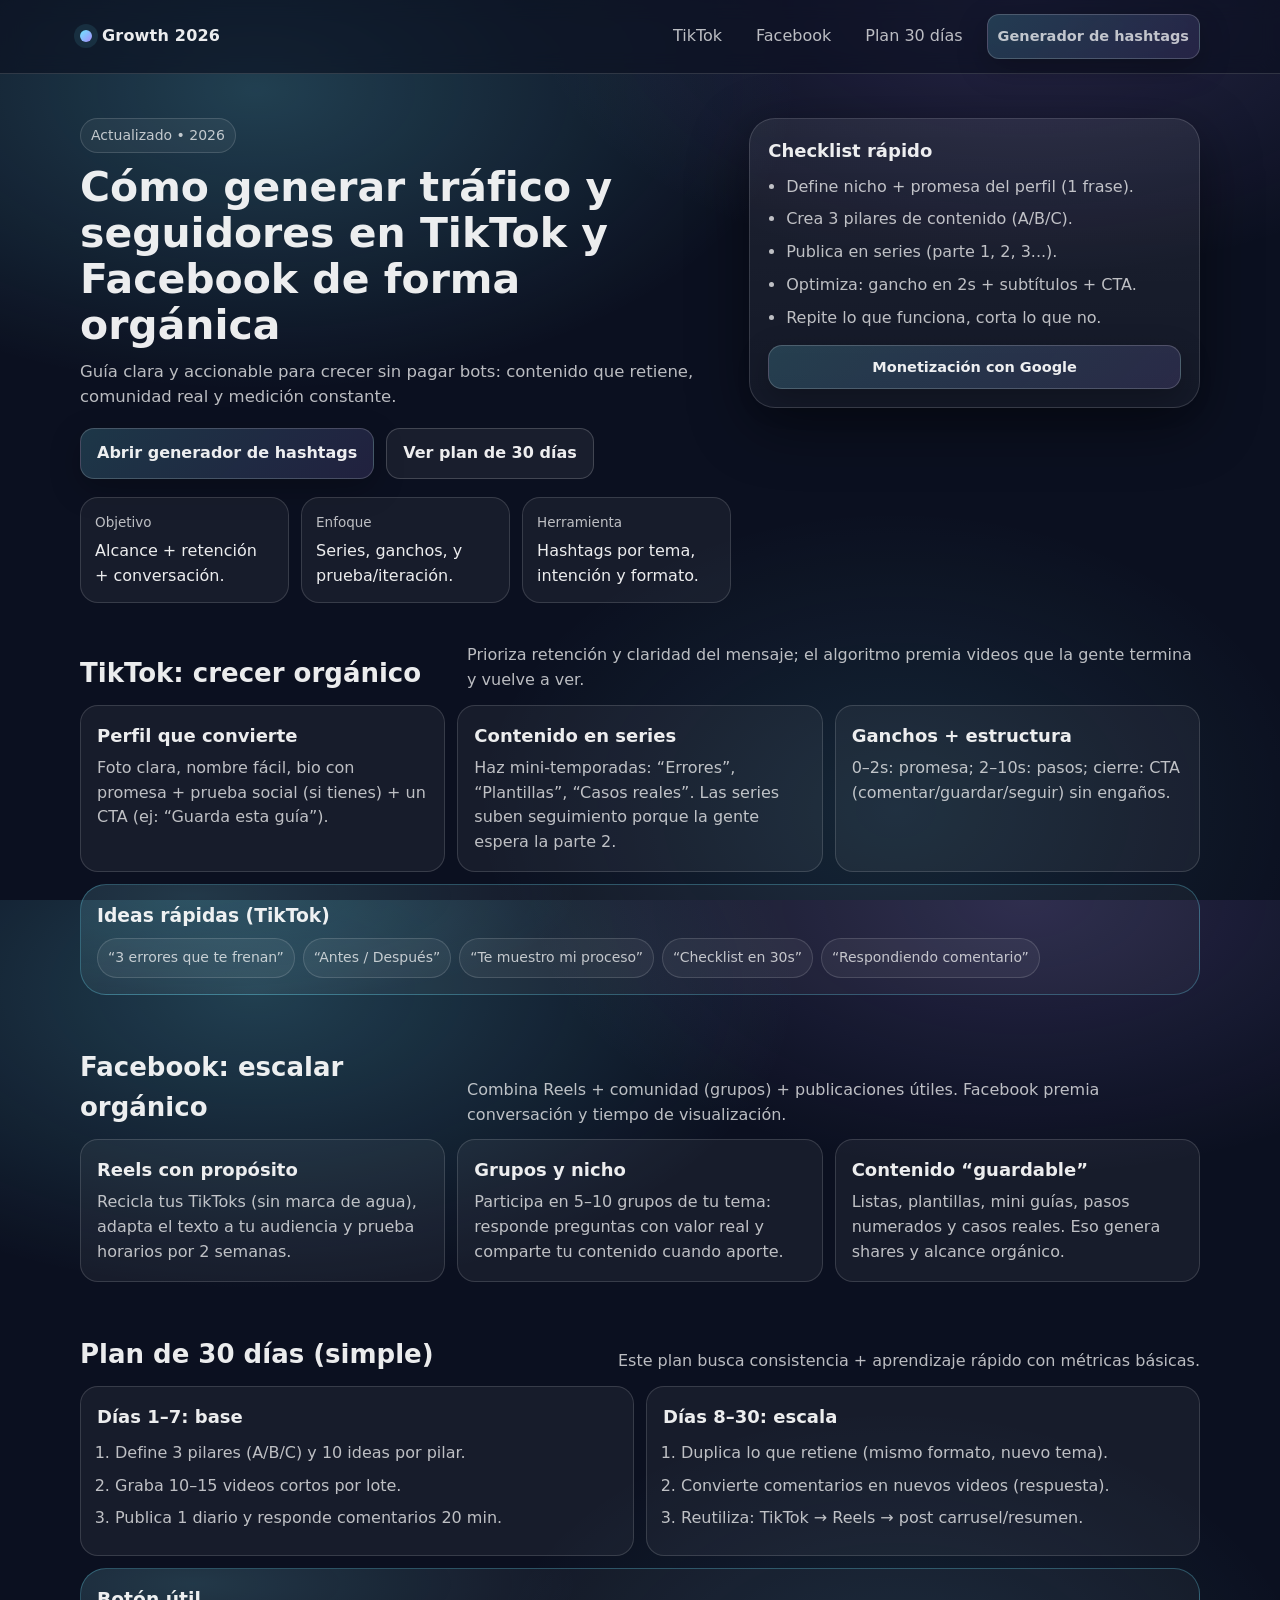
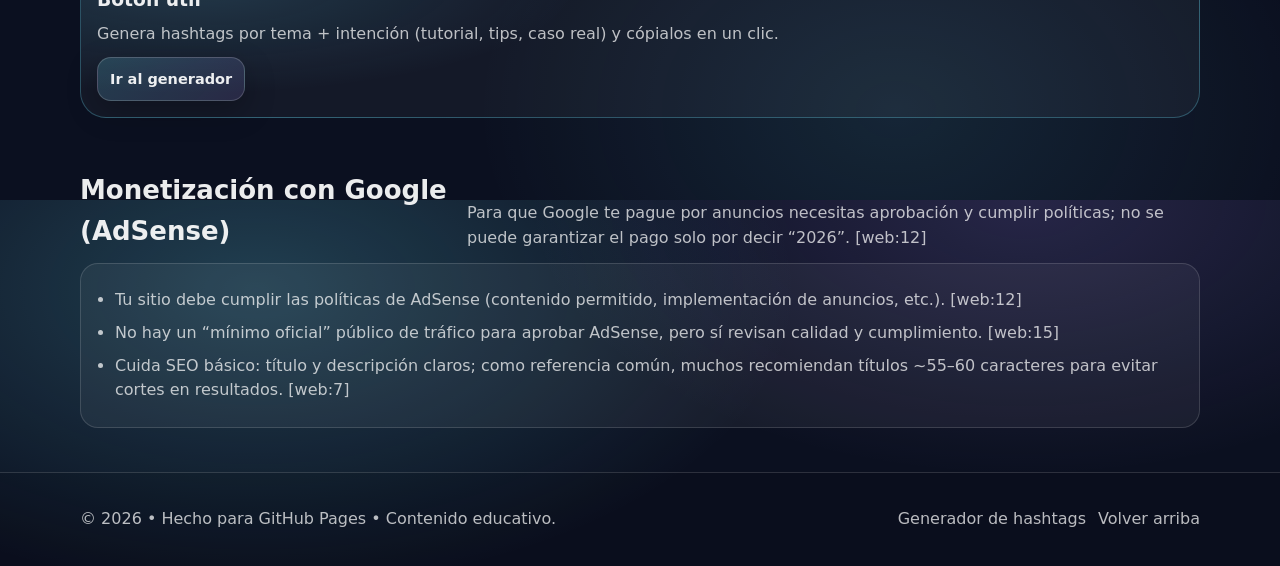
<file: index.html>
<!doctype html>
<html lang="es-CO">
<head>
  <meta charset="utf-8" />
  <meta name="viewport" content="width=device-width, initial-scale=1" />

  <title>Guía 2026: Crecer orgánico en TikTok y Facebook | Tráfico y seguidores</title>
  <meta name="description" content="Estrategias orgánicas 2026 para crecer en TikTok y Facebook: contenido, consistencia, comunidad y análisis. Incluye generador de hashtags." />
  <link rel="canonical" href="https://TUUSUARIO.github.io/TUREPO/" />

  <meta name="robots" content="index,follow" />

  <!-- Open Graph -->
  <meta property="og:title" content="Guía 2026: Crecer orgánico en TikTok y Facebook" />
  <meta property="og:description" content="Estrategias prácticas + generador de hashtags para escalar orgánicamente." />
  <meta property="og:type" content="website" />
  <meta property="og:url" content="https://TUUSUARIO.github.io/TUREPO/" />

  <!-- (Cuando te aprueben AdSense, Google te dará un snippet; pégalo aquí) -->
  <!-- <meta name="google-adsense-account" content="ca-pub-XXXXXXXXXXXXXXXX"> -->

  <link rel="stylesheet" href="styles.css" />

  <script type="application/ld+json">
  {
    "@context": "https://schema.org",
    "@type": "WebSite",
    "name": "Guía 2026: TikTok y Facebook Orgánico",
    "url": "https://TUUSUARIO.github.io/TUREPO/",
    "inLanguage": "es-CO"
  }
  </script>
</head>

<body>
  <a class="skip-link" href="#contenido">Saltar al contenido</a>

  <header class="site-header">
    <div class="container header-inner">
      <a class="brand" href="./" aria-label="Ir al inicio">
        <span class="logo-dot" aria-hidden="true"></span>
        <span>Growth 2026</span>
      </a>

      <button class="nav-toggle" id="navToggle" aria-controls="nav" aria-expanded="false">
        Menú
      </button>

      <nav class="nav" id="nav">
        <a href="#tiktok">TikTok</a>
        <a href="#facebook">Facebook</a>
        <a href="#plan">Plan 30 días</a>
        <a class="btn btn-small" href="hashtags.html">Generador de hashtags</a>
      </nav>
    </div>
  </header>

  <main id="contenido">
    <section class="hero">
      <div class="container hero-grid">
        <div>
          <p class="badge">Actualizado • 2026</p>
          <h1>Cómo generar tráfico y seguidores en TikTok y Facebook de forma orgánica</h1>
          <p class="lead">
            Guía clara y accionable para crecer sin pagar bots: contenido que retiene, comunidad real y medición constante.
          </p>

          <div class="cta-row">
            <a class="btn" href="hashtags.html">Abrir generador de hashtags</a>
            <a class="btn btn-ghost" href="#plan">Ver plan de 30 días</a>
          </div>

          <div class="mini-cards">
            <div class="mini-card">
              <p class="mini-title">Objetivo</p>
              <p class="mini-text">Alcance + retención + conversación.</p>
            </div>
            <div class="mini-card">
              <p class="mini-title">Enfoque</p>
              <p class="mini-text">Series, ganchos, y prueba/iteración.</p>
            </div>
            <div class="mini-card">
              <p class="mini-title">Herramienta</p>
              <p class="mini-text">Hashtags por tema, intención y formato.</p>
            </div>
          </div>
        </div>

        <aside class="hero-aside" aria-label="Checklist rápido">
          <h2 class="aside-title">Checklist rápido</h2>
          <ul class="checklist">
            <li>Define nicho + promesa del perfil (1 frase).</li>
            <li>Crea 3 pilares de contenido (A/B/C).</li>
            <li>Publica en series (parte 1, 2, 3...).</li>
            <li>Optimiza: gancho en 2s + subtítulos + CTA.</li>
            <li>Repite lo que funciona, corta lo que no.</li>
          </ul>

          <a class="btn btn-block btn-small" href="#ads">Monetización con Google</a>
        </aside>
      </div>
    </section>

    <section class="section" id="tiktok">
      <div class="container">
        <div class="section-head">
          <h2>TikTok: crecer orgánico</h2>
          <p>Prioriza retención y claridad del mensaje; el algoritmo premia videos que la gente termina y vuelve a ver.</p>
        </div>

        <div class="grid-3">
          <article class="card">
            <h3>Perfil que convierte</h3>
            <p>Foto clara, nombre fácil, bio con promesa + prueba social (si tienes) + un CTA (ej: “Guarda esta guía”).</p>
          </article>

          <article class="card">
            <h3>Contenido en series</h3>
            <p>Haz mini-temporadas: “Errores”, “Plantillas”, “Casos reales”. Las series suben seguimiento porque la gente espera la parte 2.</p>
          </article>

          <article class="card">
            <h3>Ganchos + estructura</h3>
            <p>0–2s: promesa; 2–10s: pasos; cierre: CTA (comentar/guardar/seguir) sin engaños.</p>
          </article>
        </div>

        <div class="callout">
          <h3>Ideas rápidas (TikTok)</h3>
          <div class="chips">
            <span class="chip">“3 errores que te frenan”</span>
            <span class="chip">“Antes / Después”</span>
            <span class="chip">“Te muestro mi proceso”</span>
            <span class="chip">“Checklist en 30s”</span>
            <span class="chip">“Respondiendo comentario”</span>
          </div>
        </div>
      </div>
    </section>

    <section class="section" id="facebook">
      <div class="container">
        <div class="section-head">
          <h2>Facebook: escalar orgánico</h2>
          <p>Combina Reels + comunidad (grupos) + publicaciones útiles. Facebook premia conversación y tiempo de visualización.</p>
        </div>

        <div class="grid-3">
          <article class="card">
            <h3>Reels con propósito</h3>
            <p>Recicla tus TikToks (sin marca de agua), adapta el texto a tu audiencia y prueba horarios por 2 semanas.</p>
          </article>

          <article class="card">
            <h3>Grupos y nicho</h3>
            <p>Participa en 5–10 grupos de tu tema: responde preguntas con valor real y comparte tu contenido cuando aporte.</p>
          </article>

          <article class="card">
            <h3>Contenido “guardable”</h3>
            <p>Listas, plantillas, mini guías, pasos numerados y casos reales. Eso genera shares y alcance orgánico.</p>
          </article>
        </div>
      </div>
    </section>

    <section class="section" id="plan">
      <div class="container">
        <div class="section-head">
          <h2>Plan de 30 días (simple)</h2>
          <p>Este plan busca consistencia + aprendizaje rápido con métricas básicas.</p>
        </div>

        <div class="grid-2">
          <div class="card">
            <h3>Días 1–7: base</h3>
            <ol class="steps">
              <li>Define 3 pilares (A/B/C) y 10 ideas por pilar.</li>
              <li>Graba 10–15 videos cortos por lote.</li>
              <li>Publica 1 diario y responde comentarios 20 min.</li>
            </ol>
          </div>

          <div class="card">
            <h3>Días 8–30: escala</h3>
            <ol class="steps">
              <li>Duplica lo que retiene (mismo formato, nuevo tema).</li>
              <li>Convierte comentarios en nuevos videos (respuesta).</li>
              <li>Reutiliza: TikTok → Reels → post carrusel/resumen.</li>
            </ol>
          </div>
        </div>

        <div class="callout">
          <h3>Botón útil</h3>
          <p>Genera hashtags por tema + intención (tutorial, tips, caso real) y cópialos en un clic.</p>
          <a class="btn btn-small" href="hashtags.html">Ir al generador</a>
        </div>
      </div>
    </section>

    <section class="section" id="ads">
      <div class="container">
        <div class="section-head">
          <h2>Monetización con Google (AdSense)</h2>
          <p>Para que Google te pague por anuncios necesitas aprobación y cumplir políticas; no se puede garantizar el pago solo por decir “2026”. [web:12]</p>
        </div>

        <div class="card">
          <ul class="bullets">
            <li>Tu sitio debe cumplir las políticas de AdSense (contenido permitido, implementación de anuncios, etc.). [web:12]</li>
            <li>No hay un “mínimo oficial” público de tráfico para aprobar AdSense, pero sí revisan calidad y cumplimiento. [web:15]</li>
            <li>Cuida SEO básico: título y descripción claros; como referencia común, muchos recomiendan títulos ~55–60 caracteres para evitar cortes en resultados. [web:7]</li>
          </ul>
        </div>
      </div>
    </section>

    <footer class="site-footer">
      <div class="container footer-inner">
        <p>© 2026 • Hecho para GitHub Pages • Contenido educativo.</p>
        <div class="footer-links">
          <a href="hashtags.html">Generador de hashtags</a>
          <a href="#contenido">Volver arriba</a>
        </div>
      </div>
    </footer>
  </main>

  <script src="main.js" defer></script>
</body>
</html>
</file>
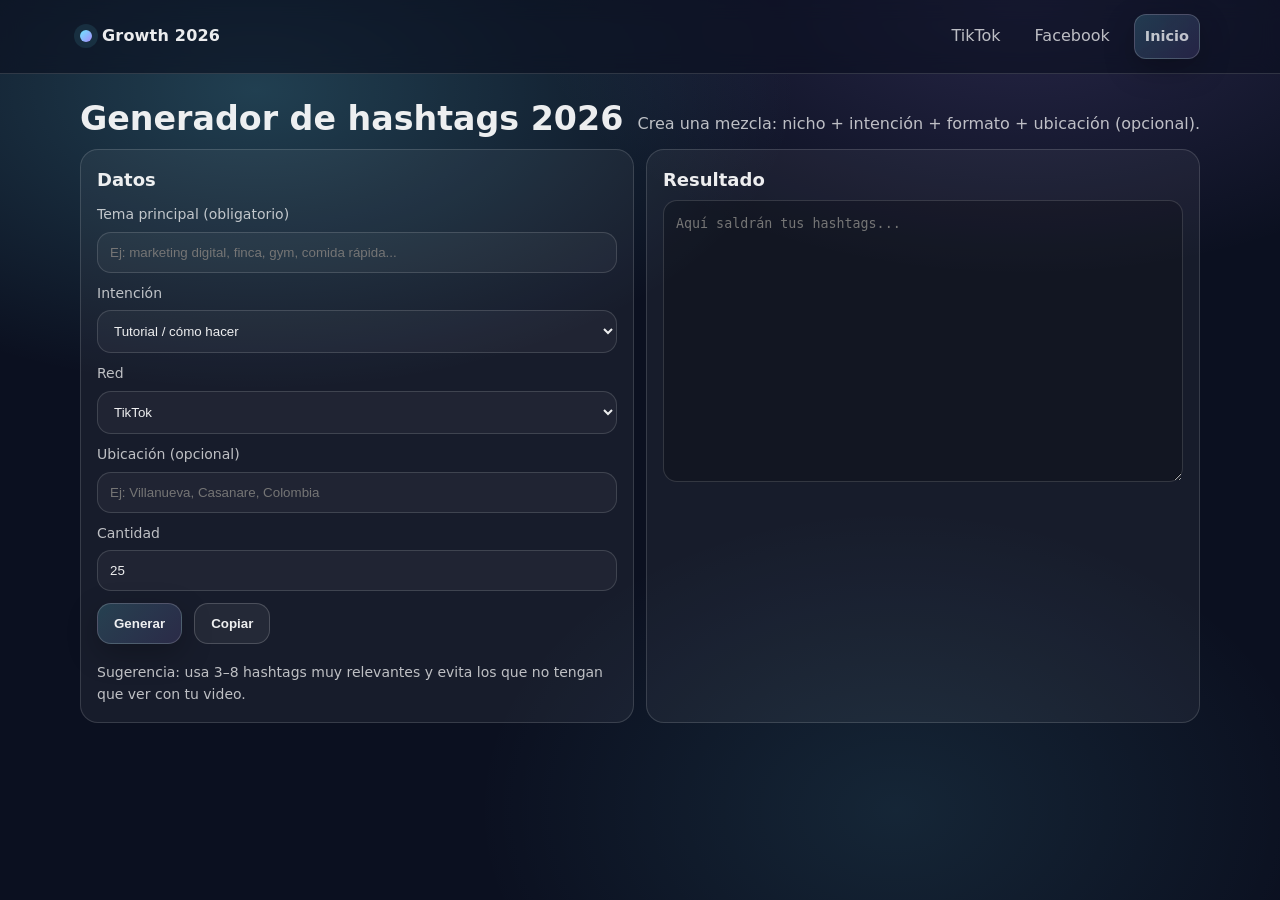
<file: hashtags..html>
<!doctype html>
<html lang="es-CO">
<head>
  <meta charset="utf-8" />
  <meta name="viewport" content="width=device-width, initial-scale=1" />

  <title>Generador de hashtags 2026 | TikTok + Facebook</title>
  <meta name="description" content="Genera hashtags por tema, intención y formato para TikTok y Facebook. Copia en 1 clic. 2026." />
  <link rel="canonical" href="https://TUUSUARIO.github.io/TUREPO/hashtags.html" />
  <meta name="robots" content="index,follow" />

  <meta property="og:title" content="Generador de hashtags 2026" />
  <meta property="og:description" content="Hashtags listos para copiar (TikTok y Facebook)." />
  <meta property="og:type" content="website" />
  <meta property="og:url" content="https://TUUSUARIO.github.io/TUREPO/hashtags.html" />

  <link rel="stylesheet" href="styles.css" />
</head>

<body>
  <header class="site-header">
    <div class="container header-inner">
      <a class="brand" href="./" aria-label="Volver a la página principal">
        <span class="logo-dot" aria-hidden="true"></span>
        <span>Growth 2026</span>
      </a>

      <nav class="nav" style="display:flex">
        <a href="./#tiktok">TikTok</a>
        <a href="./#facebook">Facebook</a>
        <a class="btn btn-small" href="./">Inicio</a>
      </nav>
    </div>
  </header>

  <main class="section">
    <div class="container">
      <div class="section-head">
        <h1 style="margin:0; font-size: clamp(26px, 2.6vw, 36px);">Generador de hashtags 2026</h1>
        <p style="margin:0; color: var(--muted);">Crea una mezcla: nicho + intención + formato + ubicación (opcional).</p>
      </div>

      <div class="grid-2">
        <section class="card" aria-label="Formulario">
          <h3>Datos</h3>

          <label class="field">
            <span class="field-label">Tema principal (obligatorio)</span>
            <input id="topic" class="input" type="text" placeholder="Ej: marketing digital, finca, gym, comida rápida..." />
          </label>

          <label class="field">
            <span class="field-label">Intención</span>
            <select id="intent" class="input">
              <option value="tutorial">Tutorial / cómo hacer</option>
              <option value="tips">Tips rápidos</option>
              <option value="errores">Errores comunes</option>
              <option value="caso">Caso real / resultados</option>
              <option value="ventas">Oferta / negocio</option>
            </select>
          </label>

          <label class="field">
            <span class="field-label">Red</span>
            <select id="network" class="input">
              <option value="tiktok">TikTok</option>
              <option value="facebook">Facebook</option>
              <option value="ambas">Ambas</option>
            </select>
          </label>

          <label class="field">
            <span class="field-label">Ubicación (opcional)</span>
            <input id="location" class="input" type="text" placeholder="Ej: Villanueva, Casanare, Colombia" />
          </label>

          <label class="field">
            <span class="field-label">Cantidad</span>
            <input id="count" class="input" type="number" min="10" max="40" value="25" />
          </label>

          <div class="cta-row" style="margin-top: 12px;">
            <button class="btn" id="generate">Generar</button>
            <button class="btn btn-ghost" id="copy" disabled>Copiar</button>
          </div>

          <p style="margin:12px 0 0; color: var(--muted); font-size: 14px;">
            Sugerencia: usa 3–8 hashtags muy relevantes y evita los que no tengan que ver con tu video.
          </p>
        </section>

        <section class="card" aria-label="Resultado">
          <h3>Resultado</h3>
          <textarea id="output" class="output" rows="12" readonly placeholder="Aquí saldrán tus hashtags..."></textarea>
          <p id="status" style="margin:10px 0 0; color: var(--muted); font-size: 14px;"></p>
        </section>
      </div>
    </div>
  </main>

  <style>
    .field{ display:block; margin: 10px 0; }
    .field-label{ display:block; margin:0 0 6px; color: var(--muted); font-size: 14px; }
    .input{
      width:100%;
      padding:12px 12px;
      border-radius: 14px;
      border:1px solid var(--line);
      background: rgba(255,255,255,.04);
      color: var(--text);
      outline: none;
    }
    .input:focus{ border-color: rgba(110,231,255,.5); box-shadow: 0 0 0 4px rgba(110,231,255,.10); }
    .output{
      width:100%;
      padding:12px 12px;
      border-radius: 14px;
      border:1px solid var(--line);
      background: rgba(0,0,0,.20);
      color: var(--text);
      resize: vertical;
      line-height: 1.6;
    }
  </style>

  <script src="hashtags.js" defer></script>
</body>
</html>
</file>
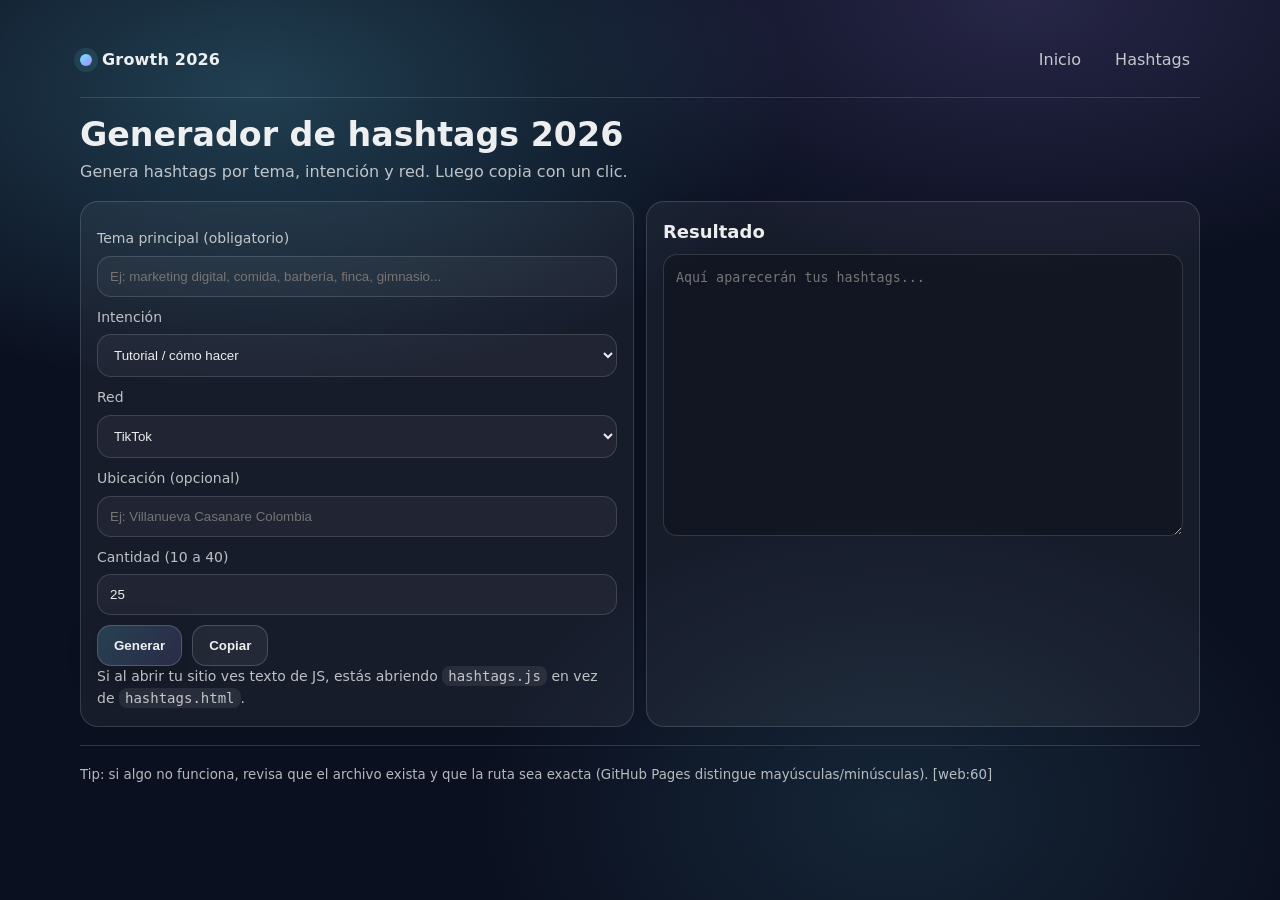
<file: hashtags.html>
<!doctype html>
<html lang="es-CO">
<head>
  <meta charset="utf-8" />
  <meta name="viewport" content="width=device-width, initial-scale=1" />

  <title>Generador de hashtags 2026 | TikTok y Facebook</title>
  <meta name="description" content="Genera hashtags por tema, intención y red (TikTok/Facebook). Copia en 1 clic. 2026." />
  <meta name="robots" content="index,follow" />

  <link rel="stylesheet" href="./styles.css" />

  <style>
    /* Estilos extra solo para el formulario (no dependen de tu CSS global) */
    .wrap{ width:min(1120px, calc(100% - 32px)); margin: 0 auto; padding: 24px 0; }
    .topbar{
      display:flex; align-items:center; justify-content:space-between; gap:12px; flex-wrap:wrap;
      padding: 14px 0; border-bottom: 1px solid rgba(255,255,255,.14);
    }
    .brand{ display:flex; gap:10px; align-items:center; font-weight:800; letter-spacing:.2px; }
    .brand-dot{
      width:12px; height:12px; border-radius:999px;
      background: linear-gradient(135deg, #6ee7ff, #a78bfa);
      box-shadow: 0 0 0 6px rgba(110,231,255,.10);
    }
    .nav a{ color: rgba(255,255,255,.75); padding: 10px 10px; border-radius:12px; text-decoration:none; }
    .nav a:hover{ background: rgba(255,255,255,.06); color: rgba(255,255,255,.92); }

    .grid{ display:grid; grid-template-columns: 1fr 1fr; gap: 12px; margin-top: 16px; }
    @media (max-width: 900px){ .grid{ grid-template-columns: 1fr; } }

    .card{
      padding:16px; border-radius:18px;
      border:1px solid rgba(255,255,255,.14);
      background: rgba(255,255,255,.05);
    }

    .h1{ margin: 18px 0 6px; font-size: clamp(26px, 2.6vw, 38px); line-height: 1.15; }
    .muted{ margin: 0 0 10px; color: rgba(255,255,255,.72); }

    .field{ display:block; margin: 10px 0; }
    .label{ display:block; margin:0 0 6px; color: rgba(255,255,255,.72); font-size: 14px; }
    .input{
      width:100%;
      padding:12px 12px;
      border-radius: 14px;
      border:1px solid rgba(255,255,255,.14);
      background: rgba(255,255,255,.04);
      color: rgba(255,255,255,.92);
      outline: none;
    }
    .input:focus{
      border-color: rgba(110,231,255,.50);
      box-shadow: 0 0 0 4px rgba(110,231,255,.10);
    }

    .row{ display:flex; gap:10px; flex-wrap:wrap; margin-top: 10px; }
    .btn{
      display:inline-flex; align-items:center; justify-content:center;
      padding:12px 16px; border-radius: 14px;
      border: 1px solid rgba(255,255,255,.18);
      background: linear-gradient(135deg, rgba(110,231,255,.18), rgba(167,139,250,.14));
      color: rgba(255,255,255,.92);
      font-weight: 700;
      cursor:pointer;
    }
    .btn:hover{ transform: translateY(-1px); }
    .btn:active{ transform: translateY(0px); }
    .btn-ghost{ background: rgba(255,255,255,.06); font-weight: 650; }

    .output{
      width:100%;
      padding:12px 12px;
      border-radius: 14px;
      border:1px solid rgba(255,255,255,.14);
      background: rgba(0,0,0,.20);
      color: rgba(255,255,255,.92);
      resize: vertical;
      line-height: 1.6;
    }
    .status{ margin:10px 0 0; color: rgba(255,255,255,.72); font-size: 14px; }
    .note{ margin: 10px 0 0; color: rgba(255,255,255,.72); font-size: 14px; }
    .footer{ margin-top: 18px; padding: 16px 0; border-top: 1px solid rgba(255,255,255,.14); color: rgba(255,255,255,.70); }
    code.inline{ background: rgba(255,255,255,.08); padding: 2px 6px; border-radius: 8px; }
  </style>
</head>

<body>
  <div class="wrap">
    <header class="topbar">
      <div class="brand">
        <span class="brand-dot" aria-hidden="true"></span>
        <span>Growth 2026</span>
      </div>
      <nav class="nav" aria-label="Navegación">
        <a href="./index.html">Inicio</a>
        <a href="./hashtags.html">Hashtags</a>
      </nav>
    </header>

    <h1 class="h1">Generador de hashtags 2026</h1>
    <p class="muted">Genera hashtags por tema, intención y red. Luego copia con un clic.</p>

    <div class="grid">
      <section class="card" aria-label="Formulario del generador">
        <!-- OJO: no usamos <form> para evitar submits accidentales -->
        <label class="field">
          <span class="label">Tema principal (obligatorio)</span>
          <input id="topic" class="input" type="text" placeholder="Ej: marketing digital, comida, barbería, finca, gimnasio..." />
        </label>

        <label class="field">
          <span class="label">Intención</span>
          <select id="intent" class="input">
            <option value="tutorial">Tutorial / cómo hacer</option>
            <option value="tips">Tips rápidos</option>
            <option value="errores">Errores comunes</option>
            <option value="caso">Caso real / resultados</option>
            <option value="ventas">Oferta / negocio</option>
          </select>
        </label>

        <label class="field">
          <span class="label">Red</span>
          <select id="network" class="input">
            <option value="tiktok">TikTok</option>
            <option value="facebook">Facebook</option>
            <option value="ambas">Ambas</option>
          </select>
        </label>

        <label class="field">
          <span class="label">Ubicación (opcional)</span>
          <input id="location" class="input" type="text" placeholder="Ej: Villanueva Casanare Colombia" />
        </label>

        <label class="field">
          <span class="label">Cantidad (10 a 40)</span>
          <input id="count" class="input" type="number" min="10" max="40" value="25" />
        </label>

        <div class="row">
          <button class="btn" id="generate" type="button">Generar</button>
          <button class="btn btn-ghost" id="copy" type="button" disabled>Copiar</button>
        </div>

        <p class="note">
          Si al abrir tu sitio ves texto de JS, estás abriendo <code class="inline">hashtags.js</code> en vez de <code class="inline">hashtags.html</code>.
        </p>
      </section>

      <section class="card" aria-label="Resultado">
        <h2 style="margin:0 0 8px; font-size:18px;">Resultado</h2>
        <textarea id="output" class="output" rows="12" readonly placeholder="Aquí aparecerán tus hashtags..."></textarea>
        <p id="status" class="status"></p>
      </section>
    </div>

    <footer class="footer">
      <small>Tip: si algo no funciona, revisa que el archivo exista y que la ruta sea exacta (GitHub Pages distingue mayúsculas/minúsculas). [web:60]</small>
    </footer>
  </div>

  <!-- Importante: ruta relativa correcta al estar en la misma carpeta -->
  <script src="./hashtags.js" defer></script>
</body>
</html>
</file>
<file: styles.css>
:root{
  --bg: #0b1020;
  --card: rgba(255,255,255,.06);
  --card2: rgba(255,255,255,.09);
  --text: rgba(255,255,255,.92);
  --muted: rgba(255,255,255,.72);
  --line: rgba(255,255,255,.14);
  --brand: #6ee7ff;
  --brand2:#a78bfa;
  --shadow: 0 18px 60px rgba(0,0,0,.45);
  --radius: 18px;
  --radius2: 26px;
  --max: 1120px;
}

*{ box-sizing:border-box; }
html,body{ height:100%; }
body{
  margin:0;
  font-family: ui-sans-serif, system-ui, -apple-system, Segoe UI, Roboto, Arial, "Noto Sans", "Helvetica Neue", sans-serif;
  color:var(--text);
  background:
    radial-gradient(900px 500px at 20% 10%, rgba(110,231,255,.22), transparent 60%),
    radial-gradient(900px 500px at 80% 0%, rgba(167,139,250,.18), transparent 55%),
    radial-gradient(700px 500px at 70% 90%, rgba(110,231,255,.10), transparent 60%),
    var(--bg);
  line-height:1.55;
}

a{ color:inherit; text-decoration:none; }
.container{ width:min(var(--max), calc(100% - 32px)); margin-inline:auto; }

.skip-link{
  position:absolute; left:-999px; top:auto; width:1px; height:1px; overflow:hidden;
}
.skip-link:focus{
  left:16px; top:16px; width:auto; height:auto;
  padding:10px 12px;
  background:#111a34;
  border:1px solid var(--line);
  border-radius:12px;
  z-index:999;
}

.site-header{
  position:sticky; top:0; z-index:50;
  backdrop-filter: blur(10px);
  background: rgba(11,16,32,.62);
  border-bottom:1px solid var(--line);
}
.header-inner{
  display:flex; align-items:center; justify-content:space-between;
  padding:14px 0;
  gap:14px;
}
.brand{
  display:flex; align-items:center; gap:10px;
  font-weight:700;
  letter-spacing:.2px;
}
.logo-dot{
  width:12px; height:12px; border-radius:50%;
  background: linear-gradient(135deg, var(--brand), var(--brand2));
  box-shadow: 0 0 0 6px rgba(110,231,255,.10);
}

.nav{ display:flex; align-items:center; gap:14px; }
.nav a{
  color:var(--muted);
  padding:10px 10px;
  border-radius:12px;
}
.nav a:hover{ background: rgba(255,255,255,.06); color:var(--text); }

.nav-toggle{
  display:none;
  padding:10px 12px;
  border-radius:12px;
  border:1px solid var(--line);
  background: rgba(255,255,255,.06);
  color:var(--text);
}

.hero{ padding:44px 0 14px; }
.hero-grid{
  display:grid;
  grid-template-columns: 1.3fr .9fr;
  gap:18px;
  align-items:start;
}
.badge{
  display:inline-flex;
  padding:6px 10px;
  border:1px solid var(--line);
  border-radius:999px;
  background: rgba(255,255,255,.05);
  color:var(--muted);
  margin:0 0 12px;
  font-size:14px;
}
h1{ font-size: clamp(30px, 3.2vw, 46px); margin:0 0 10px; line-height:1.12; }
.lead{ margin:0 0 18px; color:var(--muted); font-size: 16.5px; max-width: 60ch; }

.cta-row{ display:flex; gap:12px; flex-wrap:wrap; margin: 10px 0 18px; }

.btn{
  display:inline-flex; align-items:center; justify-content:center;
  padding:12px 16px;
  border-radius: 14px;
  border: 1px solid rgba(255,255,255,.18);
  background: linear-gradient(135deg, rgba(110,231,255,.18), rgba(167,139,250,.14));
  box-shadow: 0 10px 30px rgba(0,0,0,.25);
  color: var(--text);
  font-weight: 650;
}
.btn:hover{ transform: translateY(-1px); }
.btn:active{ transform: translateY(0px); }
.btn-ghost{
  background: rgba(255,255,255,.06);
  box-shadow:none;
}
.btn-small{ padding:10px 12px; font-weight:600; font-size: 14.5px; }
.btn-block{ width:100%; }

.mini-cards{
  display:grid;
  grid-template-columns: repeat(3, 1fr);
  gap:12px;
  margin-top:14px;
}
.mini-card{
  padding:14px;
  border-radius: var(--radius);
  background: rgba(255,255,255,.05);
  border:1px solid var(--line);
}
.mini-title{ margin:0; color:var(--muted); font-size: 13.5px; }
.mini-text{ margin:6px 0 0; }

.hero-aside{
  padding:18px;
  border-radius: var(--radius2);
  border:1px solid var(--line);
  background: linear-gradient(180deg, rgba(255,255,255,.07), rgba(255,255,255,.04));
  box-shadow: var(--shadow);
}
.aside-title{ margin:0 0 10px; font-size: 18px; }
.checklist{ margin:0 0 14px; padding-left:18px; color:var(--muted); }
.checklist li{ margin: 8px 0; }

.section{ padding: 26px 0; }
.section-head{
  display:flex; align-items:flex-end; justify-content:space-between;
  gap:14px;
  margin-bottom: 12px;
}
.section-head h2{ margin:0; font-size: 26px; }
.section-head p{ margin:0; color:var(--muted); max-width: 72ch; }

.grid-3{
  display:grid;
  grid-template-columns: repeat(3, 1fr);
  gap:12px;
}
.grid-2{
  display:grid;
  grid-template-columns: repeat(2, 1fr);
  gap:12px;
}

.card{
  padding:16px;
  border-radius: var(--radius);
  border:1px solid var(--line);
  background: rgba(255,255,255,.05);
}
.card h3{ margin:0 0 6px; font-size: 18px; }
.card p{ margin:0; color:var(--muted); }

.callout{
  margin-top: 12px;
  padding:16px;
  border-radius: var(--radius2);
  border:1px solid rgba(110,231,255,.28);
  background: radial-gradient(700px 200px at 10% 10%, rgba(110,231,255,.15), transparent 55%),
              rgba(255,255,255,.04);
}
.callout h3{ margin:0 0 8px; }
.callout p{ margin:0 0 10px; color:var(--muted); }

.chips{ display:flex; flex-wrap:wrap; gap:8px; }
.chip{
  padding:8px 10px;
  border-radius: 999px;
  border:1px solid var(--line);
  background: rgba(255,255,255,.05);
  color:var(--muted);
  font-size: 14px;
}

.steps{ margin: 10px 0 0; padding-left: 18px; color: var(--muted); }
.steps li{ margin: 8px 0; }

.bullets{ margin:0; padding-left:18px; color: var(--muted); }
.bullets li{ margin:8px 0; }

.site-footer{
  margin-top: 18px;
  border-top: 1px solid var(--line);
  background: rgba(0,0,0,.10);
}
.footer-inner{
  padding: 18px 0;
  display:flex; align-items:center; justify-content:space-between;
  gap:12px;
  color: var(--muted);
}
.footer-links{ display:flex; gap:12px; flex-wrap:wrap; }

@media (max-width: 960px){
  .hero-grid{ grid-template-columns: 1fr; }
  .mini-cards{ grid-template-columns: 1fr; }
  .grid-3{ grid-template-columns: 1fr; }
  .grid-2{ grid-template-columns: 1fr; }
  .section-head{ flex-direction:column; align-items:flex-start; }
}

@media (max-width: 760px){
  .nav-toggle{ display:inline-flex; }
  .nav{
    display:none;
    width:100%;
    padding:10px;
    border:1px solid var(--line);
    border-radius: var(--radius);
    background: rgba(11,16,32,.85);
  }
  .nav.is-open{ display:flex; flex-direction:column; align-items:stretch; }
  .header-inner{ flex-wrap:wrap; }
}
</file>
